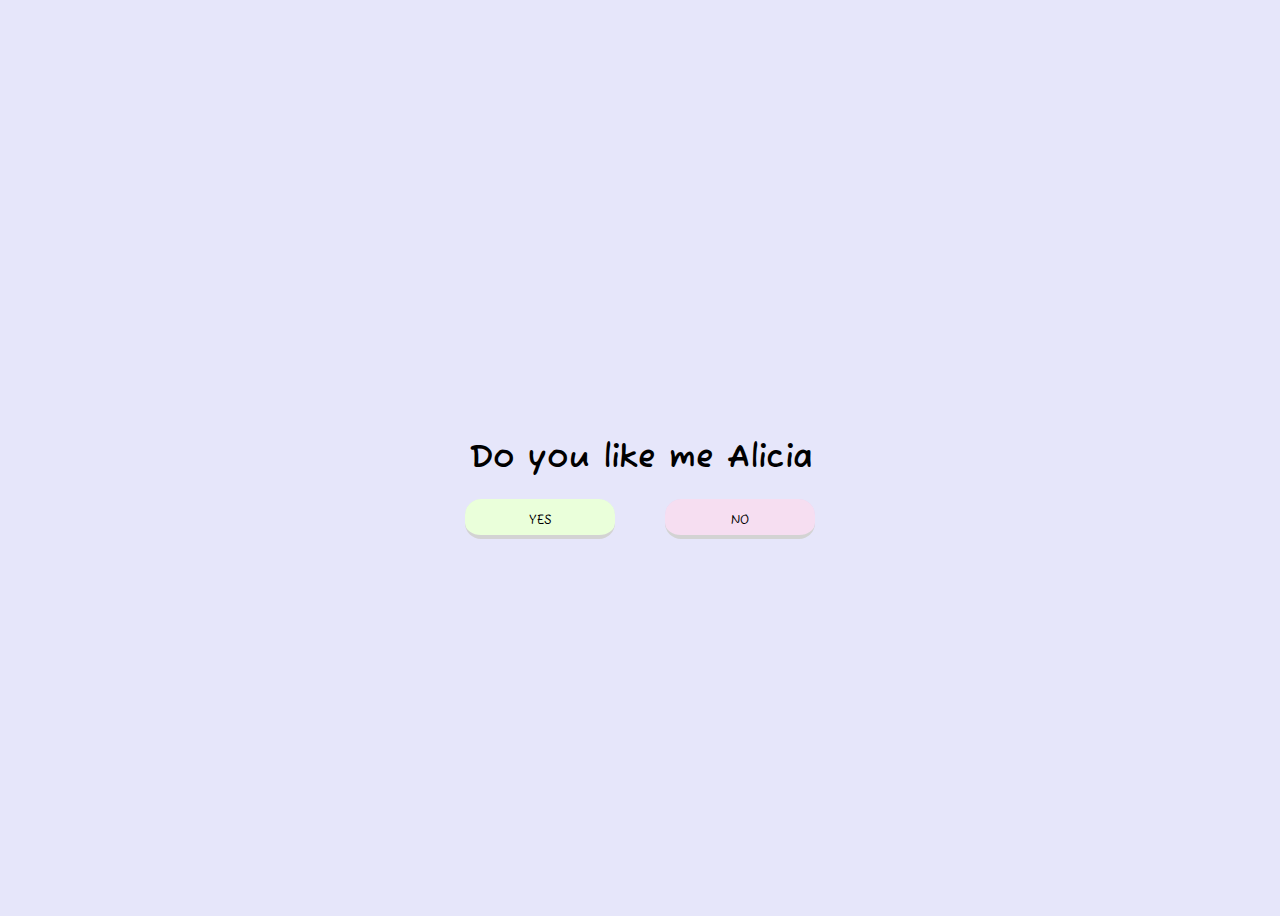
<file: index.html>
<!DOCTYPE html>
<html lang="en">
<head>
    <meta charset="UTF-8">
    <meta name="viewport" content="width=device-width, initial-scale=1.0">
    <link rel="preconnect" href="https://fonts.googleapis.com">
    <link rel="preconnect" href="https://fonts.gstatic.com" crossorigin>
    <link href="https://fonts.googleapis.com/css2?family=Fuzzy+Bubbles:wght@400;700&display=swap" rel="stylesheet">
    <link rel="stylesheet" href="styles.css">
    <title>Alicia Quiz</title>
</head>
<body>
    <h1>Do you like me Alicia</h1>
    <div class="btn-group">
        <button id="yes">Yes</button>
        <button id="btn">No</button>
    </div>
</body>

<script>
    const button = document.getElementById('btn');
    const yes = document.getElementById('yes')
    button.addEventListener('mouseover', function () {
        button.style.left = `${Math.ceil(Math.random() * 90)}%`;
        button.style.top = `${Math.ceil(Math.random() * 90)}%`;
    });
    button.addEventListener('click', function () {
        alert('you clicked me')
    })
    yes.addEventListener('click', function () {
        window.location.href = 'yes.html'; 
    })
</script>
</html>
</file>
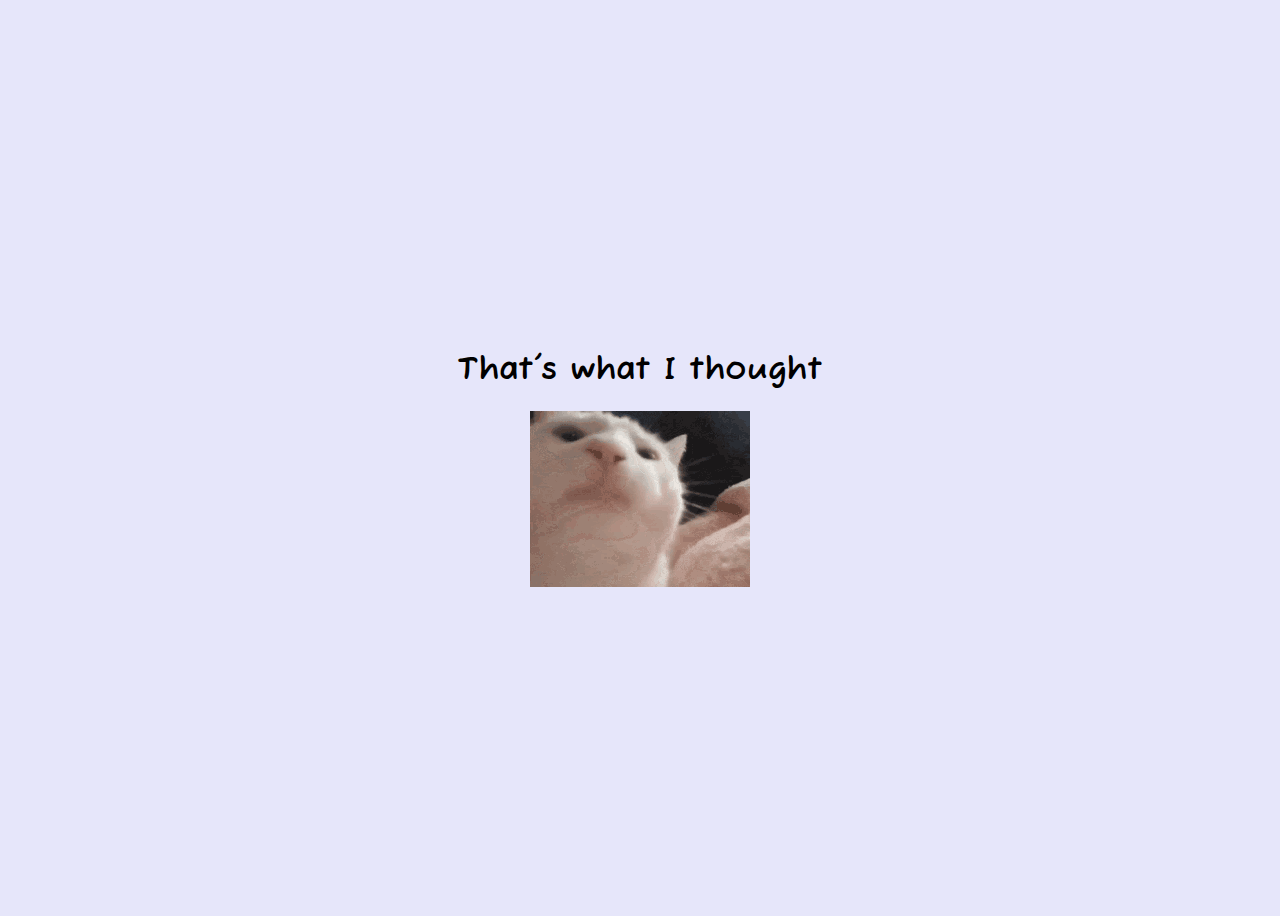
<file: yes.html>
<!DOCTYPE html>
<html lang="en">
<head>
    <meta charset="UTF-8">
    <meta name="viewport" content="width=device-width, initial-scale=1.0">
    <link rel="preconnect" href="https://fonts.googleapis.com">
    <link rel="preconnect" href="https://fonts.gstatic.com" crossorigin>
    <link href="https://fonts.googleapis.com/css2?family=Fuzzy+Bubbles:wght@400;700&display=swap" rel="stylesheet">
    <link rel="stylesheet" href="styles.css">
    <title>Alicia Quiz</title>
</head>
<body>
    <h1>That's what I thought</h1>
    <img src="./cat.gif" alt="cat">
</body>

</html>
</file>
<file: styles.css>
body {
    background-color: lavender;
    font-family: "Fuzzy Bubbles", sans-serif;
    font-weight: 700;
    font-style: normal;
    display: flex;
    align-items: center;
    flex-direction: column;
    justify-content: center;
    min-height: 100vh;
}

button {
    position: absolute;
    transition: .5s;
    padding: 10px;
    height: 40px;
    width: 150px;
    cursor: pointer;
}

.btn-group {
    width: 100%;
    height: 50%;
    display: flex;
    justify-content: center;
}

button {
    appearance: button;
    border: solid transparent;
    border-radius: 16px;
    border-width: 0 0 4px;
    box-sizing: border-box;
    color: black;
    cursor: pointer;
    outline: none;
    overflow: visible;
    padding: 13px 16px;
    text-align: center;
    text-transform: uppercase;
    user-select: none;
    white-space: nowrap;
    border-color: lightgray;
    font-family: "Fuzzy Bubbles", sans-serif;
    font-weight: 400;
    font-style: normal;
  }
  
  button:after {
    background-clip: padding-box;
    background-color: #d0d2fa;
    border: solid transparent;
    border-radius: 16px;
    border-width: 0 0 4px;
    bottom: -4px;
    content: "";
    left: 0;
    position: absolute;
    right: 0;
    top: 0;
    z-index: -1;
  }
  
  button:main,
  button:focus {
    user-select: auto;
  }
  
  button:hover:not(:disabled) {
    filter: brightness(1.1);
    -webkit-filter: brightness(1.1);
  }
  
  button:disabled {
    cursor: auto;
  }
  
  button:active {
    border-width: 4px 0 0;
    background: none;
  }

  #yes {
    background-color: #eaffda;
    margin-left: -200px;
}

#btn {
    background-color: #f6def1;
    margin-right:-200px;
}
</file>
